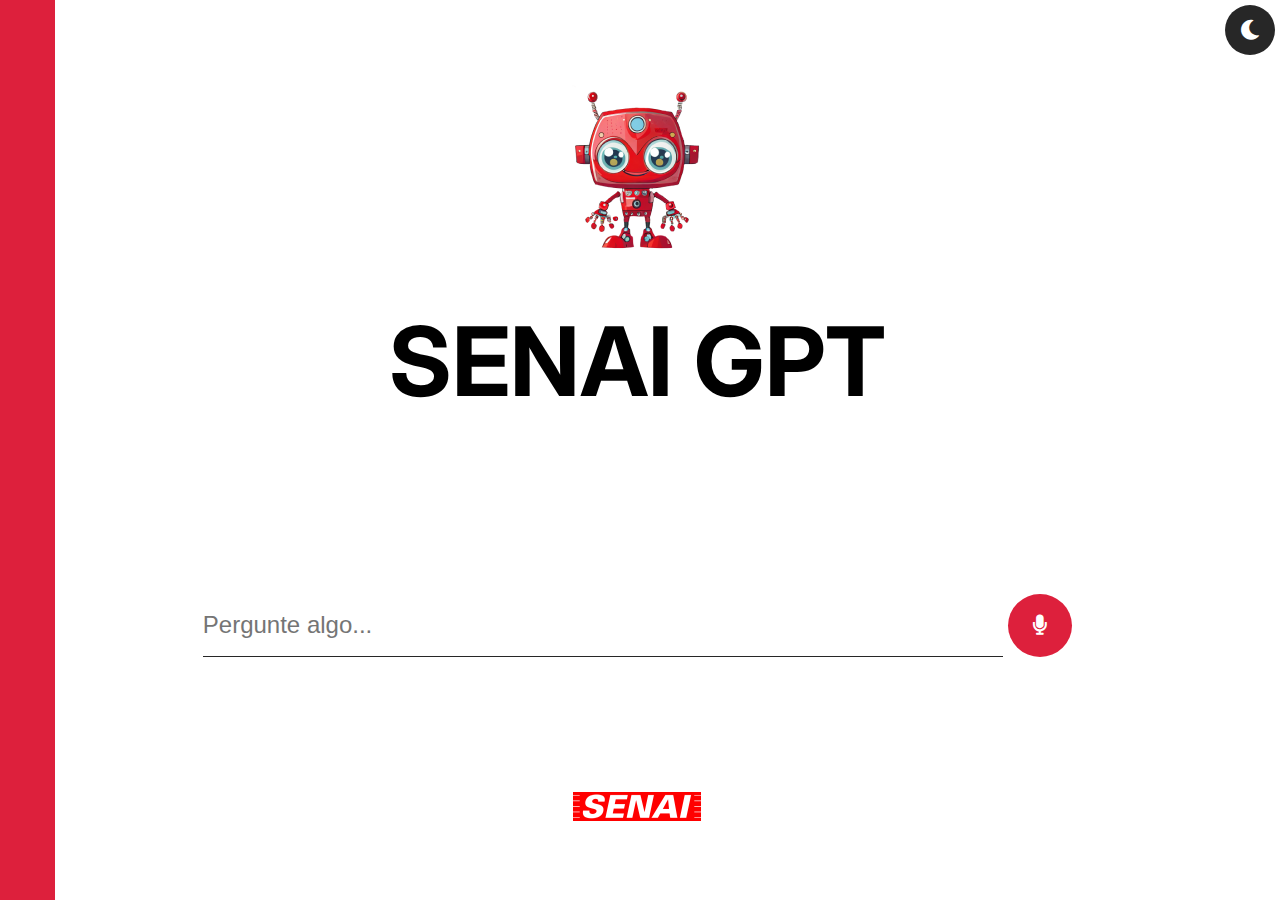
<file: index.html>
<!DOCTYPE html>
<html lang="pt-br">
<head>
    <meta charset="UTF-8">
    <meta name="viewport" content="width=device-width, initial-scale=1.0">
    <link rel="stylesheet" href="css/style.css">
    <link rel="stylesheet" href="https://cdnjs.cloudflare.com/ajax/libs/font-awesome/5.15.3/css/all.min.css" integrity="sha512-iBBXm8fW90+nuLcSKlbmrPcLa0OT92xO1BIsZ+ywDWZCvqsWgccV3gFoRBv0z+8dLJgyAHIhR35VZc2oM/gI1w==" crossorigin="anonymous">
    <title>Jarvis GPT</title>
    <link rel="shortcut icon" sizes="32x32" href="img/SENAI-AI-1.png">
</head>
<body>
    
    <main>
        <div class="sidebar"></div>
        <section class="chat">
            
            <img src="img/SENAI-AI-1.png" alt="Jarvis">
            <h1>SENAI GPT</h1>

            <div class="pergunta">
                <input type="text" name="prompt" id="prompt" placeholder="Pergunte algo...">
                <button id="capture">
                    <i class="fa fa-microphone"></i>
                </button>
            </div>
            
            <img src="img/senai-logo.png" alt="Logo do SENAI">
            
        </section>

        <div>
            <button id="dark-mode-toggle"><i class="fa fa-moon"></i></button>
        </div>
        
    </main>
    <script src="js/script.js"></script>
</body>
</html>
</file>
<file: css/style.css>
@import url('https://fonts.googleapis.com/css2?family=Inter:wght@400;700&display=swap');
@import url('https://cdnjs.cloudflare.com/ajax/libs/font-awesome/5.15.3/css/all.min.css');

* {
  margin: 0;
  padding: 0;
  box-sizing: border-box;
  transition: background-color 0.5s ease-in-out;
}

main {
  display: flex;
  width: 100vw;
  height: 100vh;
}

body {
  font-family: "Inter";
}

.sidebar {
  width: 60px;
  background-color: #dd203c;
}

.chat {
  display: flex;
  flex-direction: column;
  align-items: center;
  justify-content: center;
  width: 100%;
  height: 100vh;
}

h1 {
  font-size: 96px;
  font-weight: bold;
  margin: 40px 0;
}

.pergunta {
  display: flex;
  margin: 15vh 0;
}

input {
  width: 800px;
  border: 0;
  border-bottom: solid 1px #272727;
  outline: none;
  font-size: 24px;
  padding: 10px 0;
  margin-right: 5px;
}

.pergunta button {
  background-color: #dd203c;
  padding: 20px 25px;
  border-radius: 50%;
  border: none;
  color: white;
  cursor: pointer;
  font-size: 20px;
}

.dark-mode {
  background-color: #171717;
  color: white;
}

.dark-mode input {
  background-color: #171717;
  color: white;
  border-bottom: solid 1px #fff;
}

.dark-mode h1 {
  color: #fff;
}

.dark-mode button {
  background-color: #fff;
  color: #272727;
}

#dark-mode-toggle {
  background-color: #272727;
  color: white;
  padding: 10px 15px;
  border: none;
  cursor: pointer;
  width: 50px;
  height: 50px;
  border-radius: 50%;
  margin: 5px;
  font-size: 20px;
}

.dark-mode #dark-mode-toggle {
  background-color: white;
  color: #171717;
  padding: 10px 15px;
  border: none;
  cursor: pointer;
  width: 50px;
  height: 50px;
  border-radius: 50%;
  margin: 5px;
  font-size: 20px;
}
</file>
